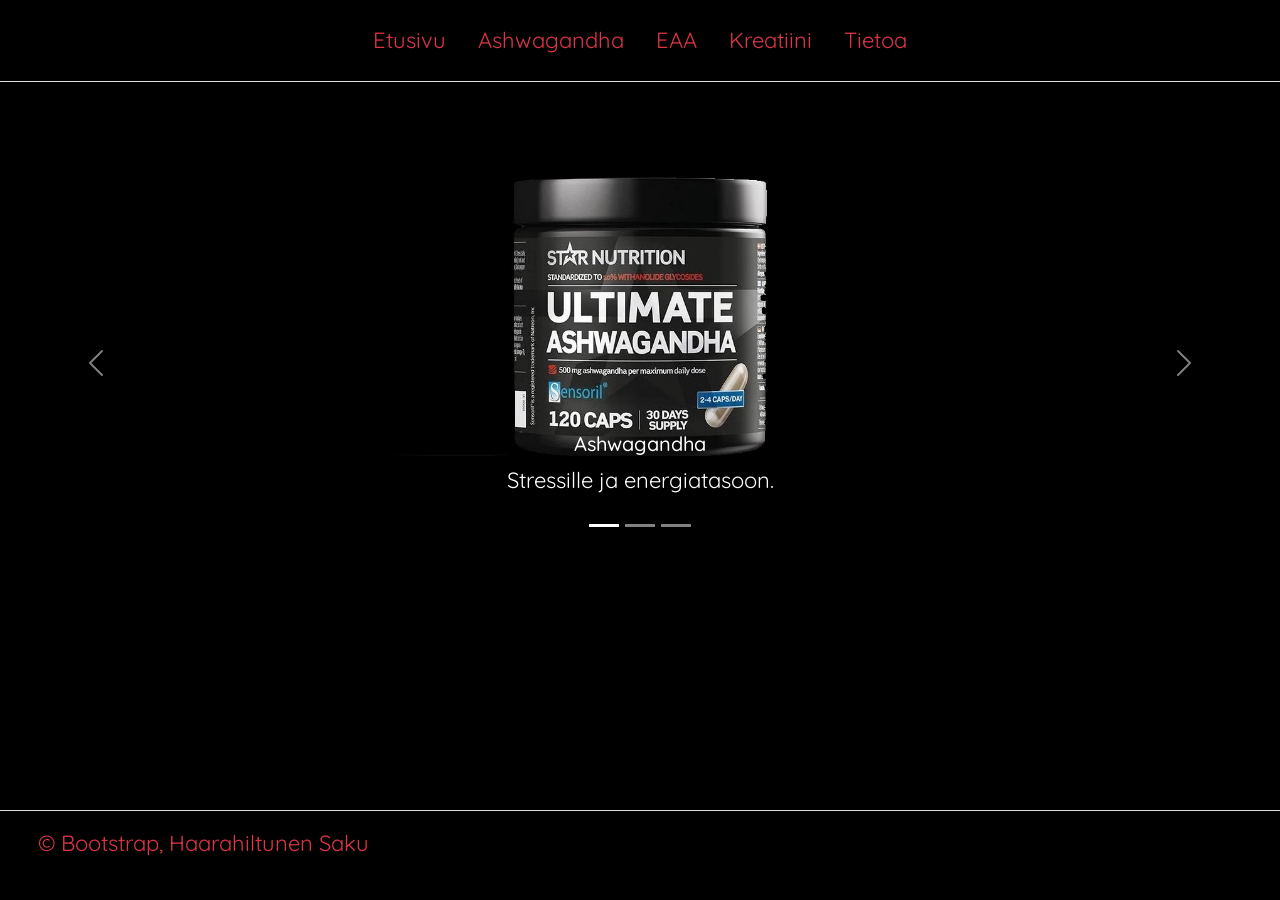
<file: Bootstrap web tekniikka valmis!/Pages/index.html>
<!doctype html>
<html lang="en">
  <head>
    <meta charset="utf-8">
    <meta name="viewport" content="width=device-width, initial-scale=1">
    <title>Bootstrap demo</title>
    <link href="https://cdn.jsdelivr.net/npm/bootstrap@5.2.3/dist/css/bootstrap.min.css" rel="stylesheet" integrity="sha384-rbsA2VBKQhggwzxH7pPCaAqO46MgnOM80zW1RWuH61DGLwZJEdK2Kadq2F9CUG65" crossorigin="anonymous">
    <link rel="stylesheet" href="../style.css">
    <link href='https://fonts.googleapis.com/css?family=Quicksand' rel='stylesheet'>
  </head>
  <body>
    <header class="d-flex flex-wrap justify-content-center py-3 mb-4 border-bottom">
        <ul class="nav nav-pills">
          <li class="nav-item"><a href="/Pages/index.html" class="nav-link text-danger">Etusivu</a></li>
          <li class="nav-item"><a href="/Pages/Ashwagandha.html" class="nav-link text-danger">Ashwagandha</a></li>
          <li class="nav-item"><a href="/Pages/EAA.html" class="nav-link text-danger">EAA</a></li>
          <li class="nav-item"><a href="/Pages/Kreatiini.html" class="nav-link text-danger">Kreatiini</a></li>
          <li class="nav-item"><a href="/Pages/Tietoa.html" class="nav-link text-danger">Tietoa</a></li>

        </ul>
      </header>
      <br>
      <br> 
      <div id="carouselExampleCaptions" class="carousel slide" data-bs-ride="carousel">
        <div class="carousel-indicators">
          <button type="button" data-bs-target="#carouselExampleCaptions" data-bs-slide-to="0" class="active" aria-current="true" aria-label="Slide 1"></button>
          <button type="button" data-bs-target="#carouselExampleCaptions" data-bs-slide-to="1" aria-label="Slide 2"></button>
          <button type="button" data-bs-target="#carouselExampleCaptions" data-bs-slide-to="2" aria-label="Slide 3"></button>
        </div>
        <div class="carousel-inner">
          <div class="carousel-item active">
            <img src="../kuvat/ASHWAGANDA.jpg"  class="d-block w-100" alt="...">
            <div class="carousel-caption d-none d-md-block">
              <h5>Ashwagandha</h5>
              <p>Stressille ja energiatasoon.</p>
            </div>
          </div>
          <div class="carousel-item">
            <img src="../kuvat/EAA.jpg" class="d-block w-100" alt="...">
            <div class="carousel-caption d-none d-md-block">
              <h5>EAA</h5>
              <p>Palautumiseen ja lihaskasvuun.</p>
            </div>
          </div>
          <div class="carousel-item">
            <img src="../kuvat/creatiini.jpg" class="d-block w-100" alt="...">
            <div class="carousel-caption d-none d-md-block">
              <h5>Kreatiini</h5>
              <p>Voimaan ja lihaskasvuun.</p>
            </div>
          </div>
        </div>
        <button class="carousel-control-prev" type="button" data-bs-target="#carouselExampleCaptions" data-bs-slide="prev">
          <span class="carousel-control-prev-icon" aria-hidden="true"></span>
          <span class="visually-hidden">Previous</span>
        </button>
        <button class="carousel-control-next" type="button" data-bs-target="#carouselExampleCaptions" data-bs-slide="next">
          <span class="carousel-control-next-icon" aria-hidden="true"></span>
          <span class="visually-hidden">Next</span>
        </button>
      </div>


    
    
  
   
     <!-- Bootstrap footer -->
</div>
<div class="container">
    <footer class="d-flex flex-wrap justify-content-between align-items-center py-3 my-4 border-top fixed-bottom">
      <div class="col-md-4 d-flex align-items-center">
        <a href="/" class="mb-3 me-2 mb-md-0 text-muted text-decoration-none lh-1">
          <svg class="bi" width="30" height="30"><use xlink:href="#bootstrap"/></svg>
        </a>
        <span class= "mb-3 mb-md-0 text-danger">&copy; Bootstrap, Haarahiltunen Saku</span>
      </div>
  
  
    </footer>
  </div>
  </div>
<script src="https://cdn.jsdelivr.net/npm/bootstrap@5.2.3/dist/js/bootstrap.bundle.min.js" integrity="sha384-kenU1KFdBIe4zVF0s0G1M5b4hcpxyD9F7jL+jjXkk+Q2h455rYXK/7HAuoJl+0I4" crossorigin="anonymous"></script>
  </body>
</html>
</file>
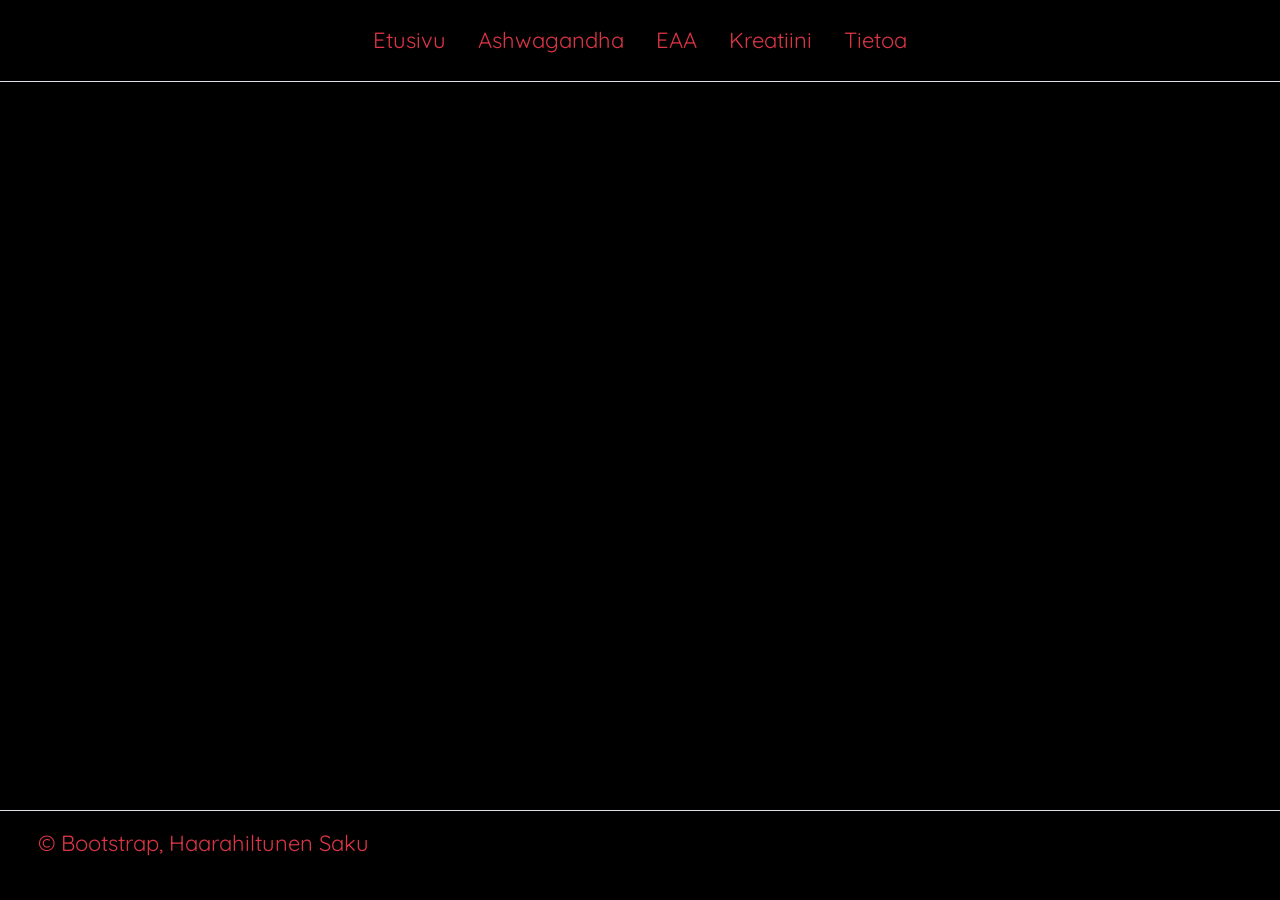
<file: Bootstrap web tekniikka Accordio tehty/Tietoa.html>
<!doctype html>
<html lang="en">
  <head>
    <meta charset="utf-8">
    <meta name="viewport" content="width=device-width, initial-scale=1">
    <title>Bootstrap demo</title>
    <link href="https://cdn.jsdelivr.net/npm/bootstrap@5.2.3/dist/css/bootstrap.min.css" rel="stylesheet" integrity="sha384-rbsA2VBKQhggwzxH7pPCaAqO46MgnOM80zW1RWuH61DGLwZJEdK2Kadq2F9CUG65" crossorigin="anonymous">
    <link rel="stylesheet" href="style.css">
    <link href='https://fonts.googleapis.com/css?family=Quicksand' rel='stylesheet'>
  </head>
  <body>
    <header class="d-flex flex-wrap justify-content-center py-3 mb-4 border-bottom">
        <ul class="nav nav-pills">
          <li class="nav-item"><a href="../index.html" class="nav-link text-danger">Etusivu</a></li>
          <li class="nav-item"><a href="/Ashwagandha.html" class="nav-link text-danger">Ashwagandha</a></li>
          <li class="nav-item"><a href="/EAA.html" class="nav-link text-danger">EAA</a></li>
          <li class="nav-item"><a href="/Kreatiini.html" class="nav-link text-danger">Kreatiini</a></li>
          <li class="nav-item"><a href="/Tietoa.html" class="nav-link text-danger">Tietoa</a></li>

        </ul>
      </header>

















      









        
     <!-- Bootstrap footer -->
</div>
<div class="container">
    <footer class="d-flex flex-wrap justify-content-between align-items-center py-3 my-4 border-top fixed-bottom">
      <div class="col-md-4 d-flex align-items-center">
        <a href="/" class="mb-3 me-2 mb-md-0 text-muted text-decoration-none lh-1">
          <svg class="bi" width="30" height="30"><use xlink:href="#bootstrap"/></svg>
        </a>
        <span class= "mb-3 mb-md-0 text-danger">&copy; Bootstrap, Haarahiltunen Saku</span>
      </div>
  
  
    </footer>
  </div>
  </div>
<script src="https://cdn.jsdelivr.net/npm/bootstrap@5.2.3/dist/js/bootstrap.bundle.min.js" integrity="sha384-kenU1KFdBIe4zVF0s0G1M5b4hcpxyD9F7jL+jjXkk+Q2h455rYXK/7HAuoJl+0I4" crossorigin="anonymous"></script>
  </body>
</html>
</file>
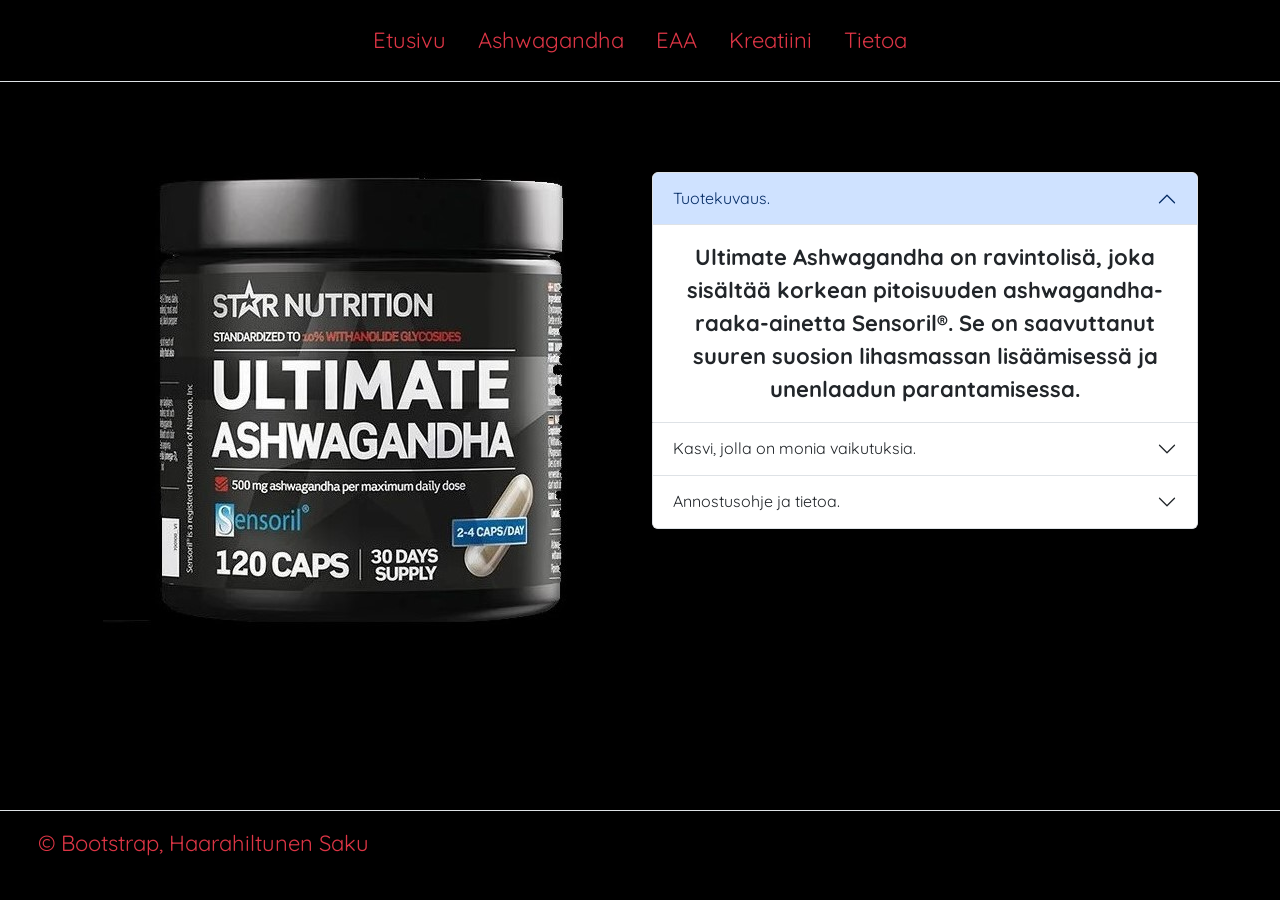
<file: Bootstrap web tekniikka valmis!/Pages/Ashwagandha.html>
<!doctype html>
<html lang="en">
  <head>
    <meta charset="utf-8">
    <meta name="viewport" content="width=device-width, initial-scale=1">
    <title>Bootstrap demo</title>
    <link href="https://cdn.jsdelivr.net/npm/bootstrap@5.2.3/dist/css/bootstrap.min.css" rel="stylesheet" integrity="sha384-rbsA2VBKQhggwzxH7pPCaAqO46MgnOM80zW1RWuH61DGLwZJEdK2Kadq2F9CUG65" crossorigin="anonymous">
    <link rel="stylesheet" href="../style.css">
    <link href='https://fonts.googleapis.com/css?family=Quicksand' rel='stylesheet'>
  </head>
<body>
    <header class="d-flex flex-wrap justify-content-center py-3 mb-4 border-bottom">
        <ul class="nav nav-pills">
          <li class="nav-item"><a href="/Pages/index.html" class="nav-link text-danger">Etusivu</a></li>
          <li class="nav-item"><a href="/Pages/Ashwagandha.html" class="nav-link text-danger">Ashwagandha</a></li>
          <li class="nav-item"><a href="/Pages/EAA.html" class="nav-link text-danger">EAA</a></li>
          <li class="nav-item"><a href="/Pages/Kreatiini.html" class="nav-link text-danger">Kreatiini</a></li>
          <li class="nav-item"><a href="/Pages/Tietoa.html" class="nav-link text-danger">Tietoa</a></li>
        </ul>
      </header>
      
      <br>
      <br>
      <div class="container text-center">
        <div class="row">
          <div class="col">
            <img src="../kuvat/ASHWAGANDAkopio.jpg" alt="">
          </div>
          <div class="col">
            <div class="accordion" id="accordionExample" > 
              <div class="accordion-item">
                <h2 class="accordion-header" id="headingOne">
                  <button class="accordion-button" type="button" data-bs-toggle="collapse" data-bs-target="#collapseOne" aria-expanded="true" aria-controls="collapseOne">
                    Tuotekuvaus.
                  </button>
                </h2>
                <div id="collapseOne" class="accordion-collapse collapse show" aria-labelledby="headingOne" data-bs-parent="#accordionExample">
                  <div class="accordion-body">
                    <strong>Ultimate Ashwagandha on ravintolisä, joka sisältää korkean pitoisuuden ashwagandha-raaka-ainetta Sensoril®. Se on saavuttanut suuren suosion lihasmassan lisäämisessä ja unenlaadun parantamisessa.</strong> 
                  </div>
                </div>
              </div>
              <div class="accordion-item">
                <h2 class="accordion-header" id="headingTwo">
                  <button class="accordion-button collapsed" type="button" data-bs-toggle="collapse" data-bs-target="#collapseTwo" aria-expanded="false" aria-controls="collapseTwo">
                    Kasvi, jolla on monia vaikutuksia.
                  </button>
                </h2>
                <div id="collapseTwo" class="accordion-collapse collapse" aria-labelledby="headingTwo" data-bs-parent="#accordionExample">
                  <div class="accordion-body">
                    <strong>
                      Ashwagandhaa pidetään perinteisesti adaptogeeninä, joka on eräänlainen ainesosa, joka auttaa kehoa sopeutumaan stressaaviin tilanteisiin.
                      Treenin yhteydessä ashwagandhaa käytetään kuitenkin useammin sen vuoksi, että se pystyy lisäämään voimaa ja lihaskasvua. Kaksoissokkotutkimuksessa vuonna 2018 osoitettiin 500 mg ashwagandhan (raaka-aineesta Sensoril®) esim. johtavan huomattavasti suurempiin jalkakyykkyjen ja penkkipunnerrusten lukumäärän kasvuihin kuin mitä plasebolisäravinteet saivat aikaan saman ajanjakson aikana samalla harjoitusohjelmalla (1).
                  </strong> 
                  </div>
                </div>
              </div>
              <div class="accordion-item">
                <h2 class="accordion-header" id="headingThree">
                  <button class="accordion-button collapsed" type="button" data-bs-toggle="collapse" data-bs-target="#collapseThree" aria-expanded="false" aria-controls="collapseThree">
                    Annostusohje ja tietoa.
                  </button>
                </h2>
                <div id="collapseThree" class="accordion-collapse collapse" aria-labelledby="headingThree" data-bs-parent="#accordionExample">
                  <div class="accordion-body">
                    <strong>Annostusohjeet: Ota 2 kapselia 1–2 kertaa päivittäin</strong>  Tämä on ravintolisä eikä sitä tule käyttää vaihtoehtona monipuoliselle ruokavaliolle. Päivittäistä annossuositusta ei tule ylittää. Säilytettävä pienten lasten ulottumattomissa. Pidä mielessä monipuolisen ja tasapainoisen ruokavalion ja terveellisen elämäntyylin tärkeys. Tuote on tarkoitettu terveille, yli 18-vuotiaille henkilöille. Mikäli olet raskaana, imetät, kärsit jostakin sairaudesta tai olet lääkityksellä, tulisi sinun ottaa yhteyttä lääkäriin ennen kuin käytät tuotetta.
                  </div>
                </div>
              </div>
            </div>
          </div>
          </div>
        </div>
      </div>








           <!-- Bootstrap footer -->
</div>
<div class="container">
    <footer class="d-flex flex-wrap justify-content-between align-items-center py-3 my-4 border-top fixed-bottom">
      <div class="col-md-4 d-flex align-items-center">
        <a href="/" class="mb-3 me-2 mb-md-0 text-muted text-decoration-none lh-1">
          <svg class="bi" width="30" height="30"><use xlink:href="#bootstrap"/></svg>
        </a>
        <span class= "mb-3 mb-md-0 text-danger">&copy;  Bootstrap, Haarahiltunen Saku</span>
      </div>
  
  
    </footer>
  </div>
  </div>
<script src="https://cdn.jsdelivr.net/npm/bootstrap@5.2.3/dist/js/bootstrap.bundle.min.js" integrity="sha384-kenU1KFdBIe4zVF0s0G1M5b4hcpxyD9F7jL+jjXkk+Q2h455rYXK/7HAuoJl+0I4" crossorigin="anonymous"></script>
</body>
</html>
</file>
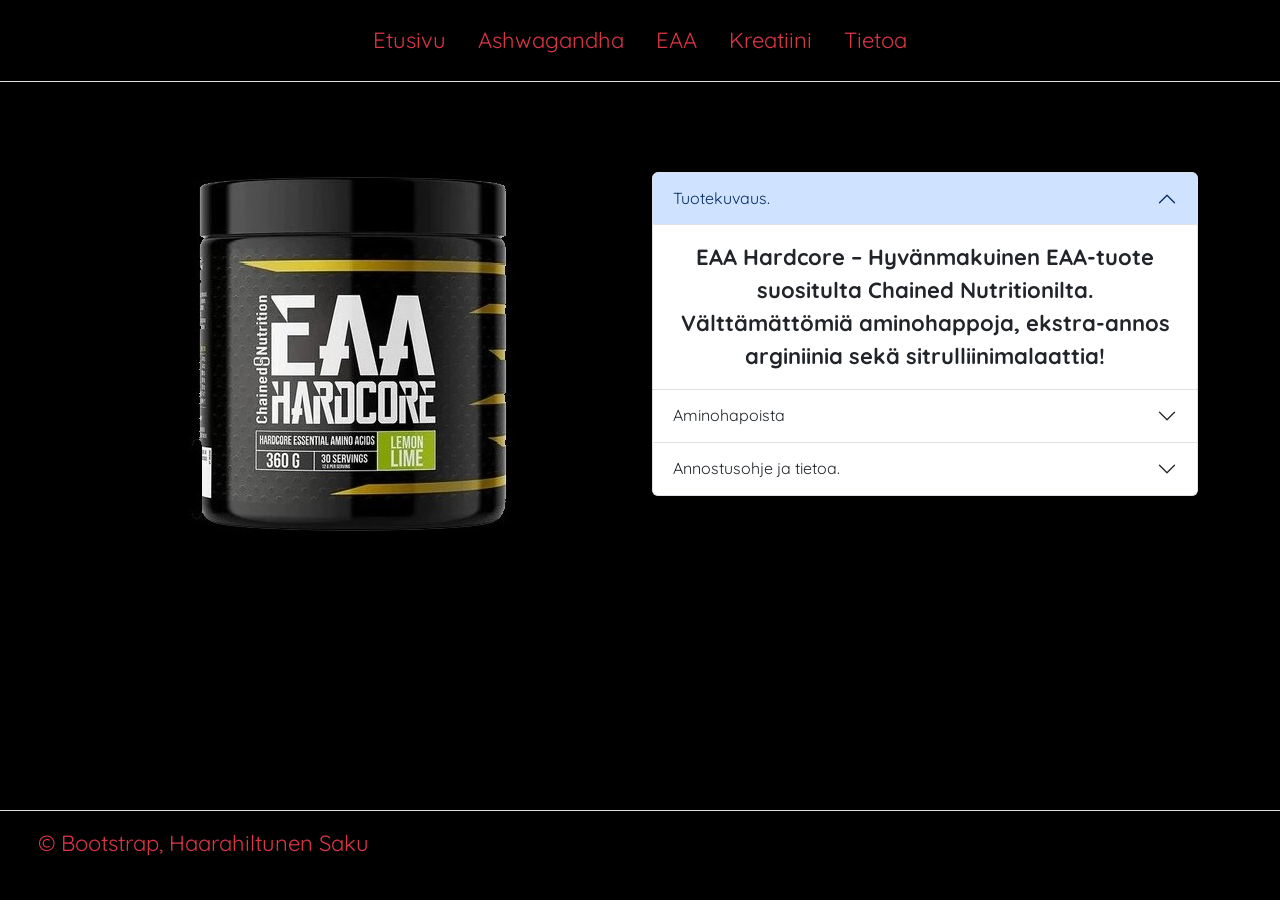
<file: Bootstrap web tekniikka valmis!/Pages/EAA.html>
<!doctype html>
<html lang="en">
  <head>
    <meta charset="utf-8">
    <meta name="viewport" content="width=device-width, initial-scale=1">
    <title>Bootstrap demo</title>
    <link href="https://cdn.jsdelivr.net/npm/bootstrap@5.2.3/dist/css/bootstrap.min.css" rel="stylesheet" integrity="sha384-rbsA2VBKQhggwzxH7pPCaAqO46MgnOM80zW1RWuH61DGLwZJEdK2Kadq2F9CUG65" crossorigin="anonymous">
    <link rel="stylesheet" href="../style.css">
    <link href='https://fonts.googleapis.com/css?family=Quicksand' rel='stylesheet'>
  </head>
<body>
    <header class="d-flex flex-wrap justify-content-center py-3 mb-4 border-bottom">
        <ul class="nav nav-pills">
          <li class="nav-item"><a href="/Pages/index.html" class="nav-link text-danger">Etusivu</a></li>
          <li class="nav-item"><a href="/Pages/Ashwagandha.html" class="nav-link text-danger">Ashwagandha</a></li>
          <li class="nav-item"><a href="/Pages/EAA.html" class="nav-link text-danger">EAA</a></li>
          <li class="nav-item"><a href="/Pages/Kreatiini.html" class="nav-link text-danger">Kreatiini</a></li>
          <li class="nav-item"><a href="/Pages/Tietoa.html" class="nav-link text-danger">Tietoa</a></li>
         
        </ul>
      </header>
      
      <br>
      <br>
      <div class="container text-center">
        <div class="row">
          <div class="col">
            <img src="../kuvat/EAAkopio.jpg" alt="">
          </div>
          <div class="col">
            <div class="accordion" id="accordionExample" > 
              <div class="accordion-item">
                <h2 class="accordion-header" id="headingOne">
                  <button class="accordion-button" type="button" data-bs-toggle="collapse" data-bs-target="#collapseOne" aria-expanded="true" aria-controls="collapseOne">
                    Tuotekuvaus.
                  </button>
                </h2>
                <div id="collapseOne" class="accordion-collapse collapse show" aria-labelledby="headingOne" data-bs-parent="#accordionExample">
                  <div class="accordion-body">
                    <strong>EAA Hardcore – Hyvänmakuinen EAA-tuote suositulta Chained Nutritionilta. Välttämättömiä aminohappoja, ekstra-annos arginiinia sekä sitrulliinimalaattia! </strong> 
                  </div>
                </div>
              </div>
              <div class="accordion-item">
                <h2 class="accordion-header" id="headingTwo">
                  <button class="accordion-button collapsed" type="button" data-bs-toggle="collapse" data-bs-target="#collapseTwo" aria-expanded="false" aria-controls="collapseTwo">
                    Aminohapoista
                  </button>
                </h2>
                <div id="collapseTwo" class="accordion-collapse collapse" aria-labelledby="headingTwo" data-bs-parent="#accordionExample">
                  <div class="accordion-body">
                    <strong>
                        EAA, välttämättömät aminohapot, on ryhmä aminohappoja, joita kroppa ei itse pysty tuottamaan. Tämän vuoksi niiden saanti ravinnosta on ehdottoman tärkeää.

                        Välttämättömien aminohappojen on osoitettu olevan tärkeimmät aminohapot lihasten palautumiskyvyssä ja lihaskasvun stimuloimisessa.
                        
                        Chained Nutritionin EAA Hardcore on erittäin korkealaatuinen EAA-valmiste. Jokainen annos antaa täydet 10 g EAA:ta vapaassa muodossa. Tästä seitsemän grammaa on haaraketjuisia aminohappoja (BCAA).
                  </strong> 
                  </div>
                </div>
              </div>
              <div class="accordion-item">
                <h2 class="accordion-header" id="headingThree">
                  <button class="accordion-button collapsed" type="button" data-bs-toggle="collapse" data-bs-target="#collapseThree" aria-expanded="false" aria-controls="collapseThree">
                    Annostusohje ja tietoa.
                  </button>
                </h2>
                <div id="collapseThree" class="accordion-collapse collapse" aria-labelledby="headingThree" data-bs-parent="#accordionExample">
                  <div class="accordion-body">
                    <strong>Annostus: Sekoita yksi annos (12 g) 250 ml:aan vettä.</strong> Tämä on ravintolisä eikä sitä tule käyttää vaihtoehtona monipuoliselle ruokavaliolle. Päivittäistä annossuositusta ei tule ylittää. Säilytettävä pienten lasten ulottumattomissa. Pidä mielessä monipuolisen ja tasapainoisen ruokavalion ja terveellisen elämäntyylin tärkeys. Tuote on tarkoitettu terveille, yli 18-vuotiaille henkilöille. Mikäli olet raskaana, imetät, kärsit jostakin sairaudesta tai olet lääkityksellä, tulisi sinun ottaa yhteyttä lääkäriin ennen kuin käytät tuotetta.
                  </div>
                </div>
              </div>
            </div>
          </div>
          </div>
        </div>
      </div>
        








           <!-- Bootstrap footer -->
</div>
<div class="container">
    <footer class="d-flex flex-wrap justify-content-between align-items-center py-3 my-4 border-top fixed-bottom">
      <div class="col-md-4 d-flex align-items-center">
        <a href="/" class="mb-3 me-2 mb-md-0 text-muted text-decoration-none lh-1">
          <svg class="bi" width="30" height="30"><use xlink:href="#bootstrap"/></svg>
        </a>
        <span class= "mb-3 mb-md-0 text-danger">&copy;  Bootstrap, Haarahiltunen Saku</span>
      </div>
  
  
    </footer>
  </div>
  </div>
<script src="https://cdn.jsdelivr.net/npm/bootstrap@5.2.3/dist/js/bootstrap.bundle.min.js" integrity="sha384-kenU1KFdBIe4zVF0s0G1M5b4hcpxyD9F7jL+jjXkk+Q2h455rYXK/7HAuoJl+0I4" crossorigin="anonymous"></script>
</body>
</html>
</file>
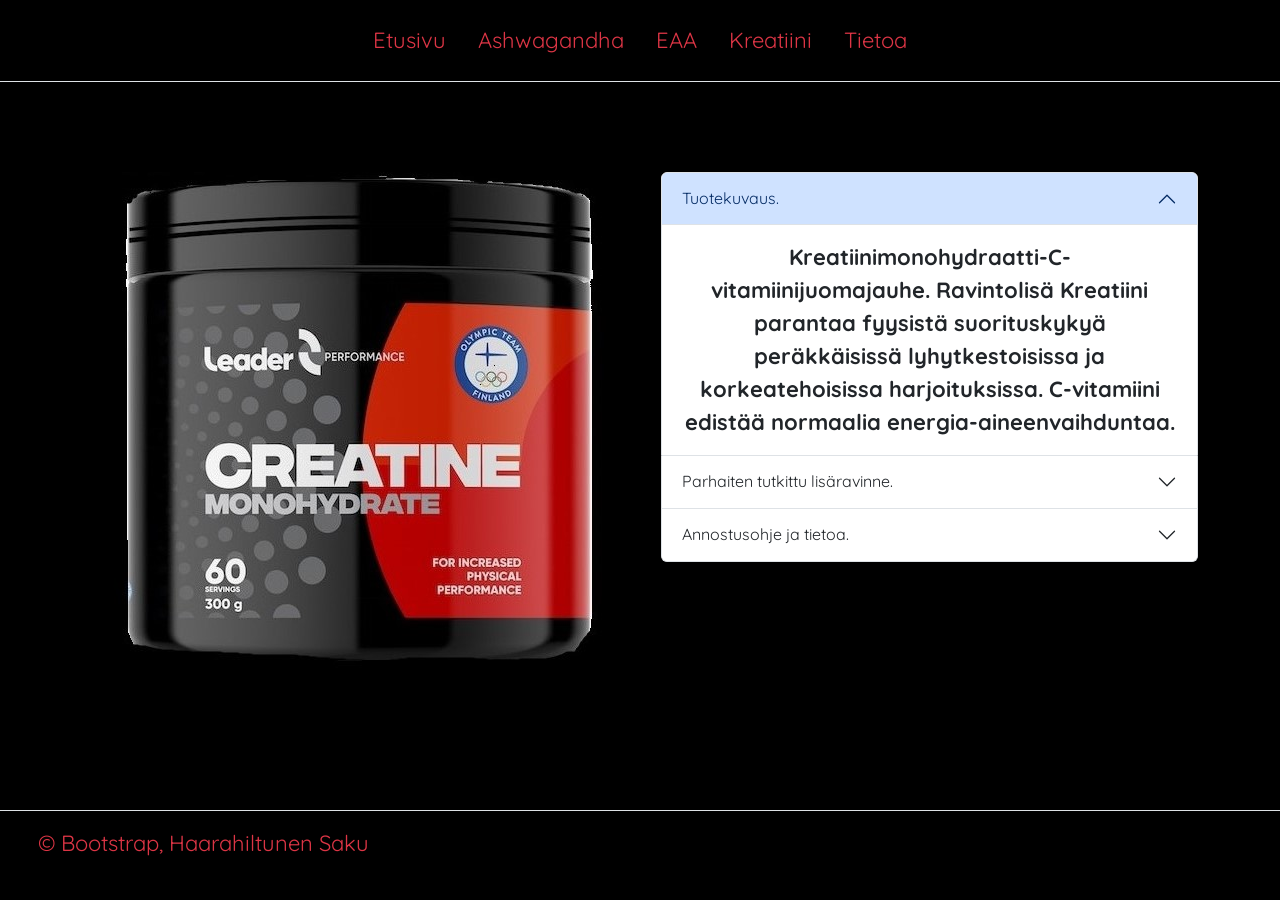
<file: Bootstrap web tekniikka valmis!/Pages/Kreatiini.html>
<!doctype html>
<html lang="en">
  <head>
    <meta charset="utf-8">
    <meta name="viewport" content="width=device-width, initial-scale=1">
    <title>Bootstrap demo</title>
    <link href="https://cdn.jsdelivr.net/npm/bootstrap@5.2.3/dist/css/bootstrap.min.css" rel="stylesheet" integrity="sha384-rbsA2VBKQhggwzxH7pPCaAqO46MgnOM80zW1RWuH61DGLwZJEdK2Kadq2F9CUG65" crossorigin="anonymous">
    <link rel="stylesheet" href="../style.css">
    <link href='https://fonts.googleapis.com/css?family=Quicksand' rel='stylesheet'>
  </head>
<body>
    <header class="d-flex flex-wrap justify-content-center py-3 mb-4 border-bottom">
        <ul class="nav nav-pills">
          <li class="nav-item"><a href="/Pages/index.html" class="nav-link text-danger">Etusivu</a></li>
          <li class="nav-item"><a href="/Pages/Ashwagandha.html" class="nav-link text-danger">Ashwagandha</a></li>
          <li class="nav-item"><a href="/Pages/EAA.html" class="nav-link text-danger">EAA</a></li>
          <li class="nav-item"><a href="/Pages/Kreatiini.html" class="nav-link text-danger">Kreatiini</a></li>
          <li class="nav-item"><a href="/Pages/Tietoa.html" class="nav-link text-danger">Tietoa</a></li>
         
        </ul>
      </header>
      <br>
      <br>
      <div class="container text-center">
        <div class="row">
          <div class="col">
            <img src="../kuvat/creatiinik.jpg" alt="">
          </div>
          <div class="col">
            <div class="accordion" id="accordionExample" > 
              <div class="accordion-item">
                <h2 class="accordion-header" id="headingOne">
                  <button class="accordion-button" type="button" data-bs-toggle="collapse" data-bs-target="#collapseOne" aria-expanded="true" aria-controls="collapseOne">
                    Tuotekuvaus.
                  </button>
                </h2>
                <div id="collapseOne" class="accordion-collapse collapse show" aria-labelledby="headingOne" data-bs-parent="#accordionExample">
                  <div class="accordion-body">
                    <strong>
                      Kreatiinimonohydraatti-C-vitamiinijuomajauhe. Ravintolisä
                      Kreatiini parantaa fyysistä suorituskykyä peräkkäisissä lyhytkestoisissa ja korkeatehoisissa harjoituksissa. C-vitamiini edistää normaalia energia-aineenvaihduntaa.
                      </strong> 
                  </div>
                </div>
              </div>
              <div class="accordion-item">
                <h2 class="accordion-header" id="headingTwo">
                  <button class="accordion-button collapsed" type="button" data-bs-toggle="collapse" data-bs-target="#collapseTwo" aria-expanded="false" aria-controls="collapseTwo">
                    Parhaiten tutkittu lisäravinne.
                  </button>
                </h2>
                <div id="collapseTwo" class="accordion-collapse collapse" aria-labelledby="headingTwo" data-bs-parent="#accordionExample">
                  <div class="accordion-body">
                    <strong>
                      Tehokas kreatiinimonohydraatti
                      Parantaa fyysistä suorituskykyä
                      Tutkitusti tehokas lisäravinne
                      Maustamaton jauhe, helppo sekoittaa mihin tahansa juomaan
                      Soveltuu kaikkiin urheilulajeihin
                      Valmistettu Suomessa
                      Suomen Olympiajoukkueen valinta!
                  </strong> 
                  </div>
                </div>
              </div>
              <div class="accordion-item">
                <h2 class="accordion-header" id="headingThree">
                  <button class="accordion-button collapsed" type="button" data-bs-toggle="collapse" data-bs-target="#collapseThree" aria-expanded="false" aria-controls="collapseThree">
                    Annostusohje ja tietoa.
                  </button>
                </h2>
                <div id="collapseThree" class="accordion-collapse collapse" aria-labelledby="headingThree" data-bs-parent="#accordionExample">
                  <div class="accordion-body">
                    <strong>Käyttöohje: Sekoita 5,0 g (n. 2 tl ) jauhetta lasilliseen vettä ja nauti annos kerran päivässä esimerkiksi ennen liikuntasuoritusta. Edullinen vaikutus saavutetaan nauttimalla päivittäin 3 g kreatiinia.</strong> Tuote ei korvaa monipuolista ja tasapainoista ruokavaliota eikä terveitä elämäntapoja. Suositeltua vuorokausiannosta ei saa ylittää. Ei lasten ulottuville
                  </div>
                </div>
              </div>
            </div>
          </div>
          </div>
        </div>
      </div>











           <!-- Bootstrap footer -->
</div>
<div class="container">
    <footer class="d-flex flex-wrap justify-content-between align-items-center py-3 my-4 border-top fixed-bottom">
      <div class="col-md-4 d-flex align-items-center">
        <a href="/" class="mb-3 me-2 mb-md-0 text-muted text-decoration-none lh-1">
          <svg class="bi" width="30" height="30"><use xlink:href="#bootstrap"/></svg>
        </a>
        <span class= "mb-3 mb-md-0 text-danger">&copy;  Bootstrap, Haarahiltunen Saku</span>
      </div>
  
  
    </footer>
  </div>
  </div>
<script src="https://cdn.jsdelivr.net/npm/bootstrap@5.2.3/dist/js/bootstrap.bundle.min.js" integrity="sha384-kenU1KFdBIe4zVF0s0G1M5b4hcpxyD9F7jL+jjXkk+Q2h455rYXK/7HAuoJl+0I4" crossorigin="anonymous"></script>
</body>
</html>
</file>
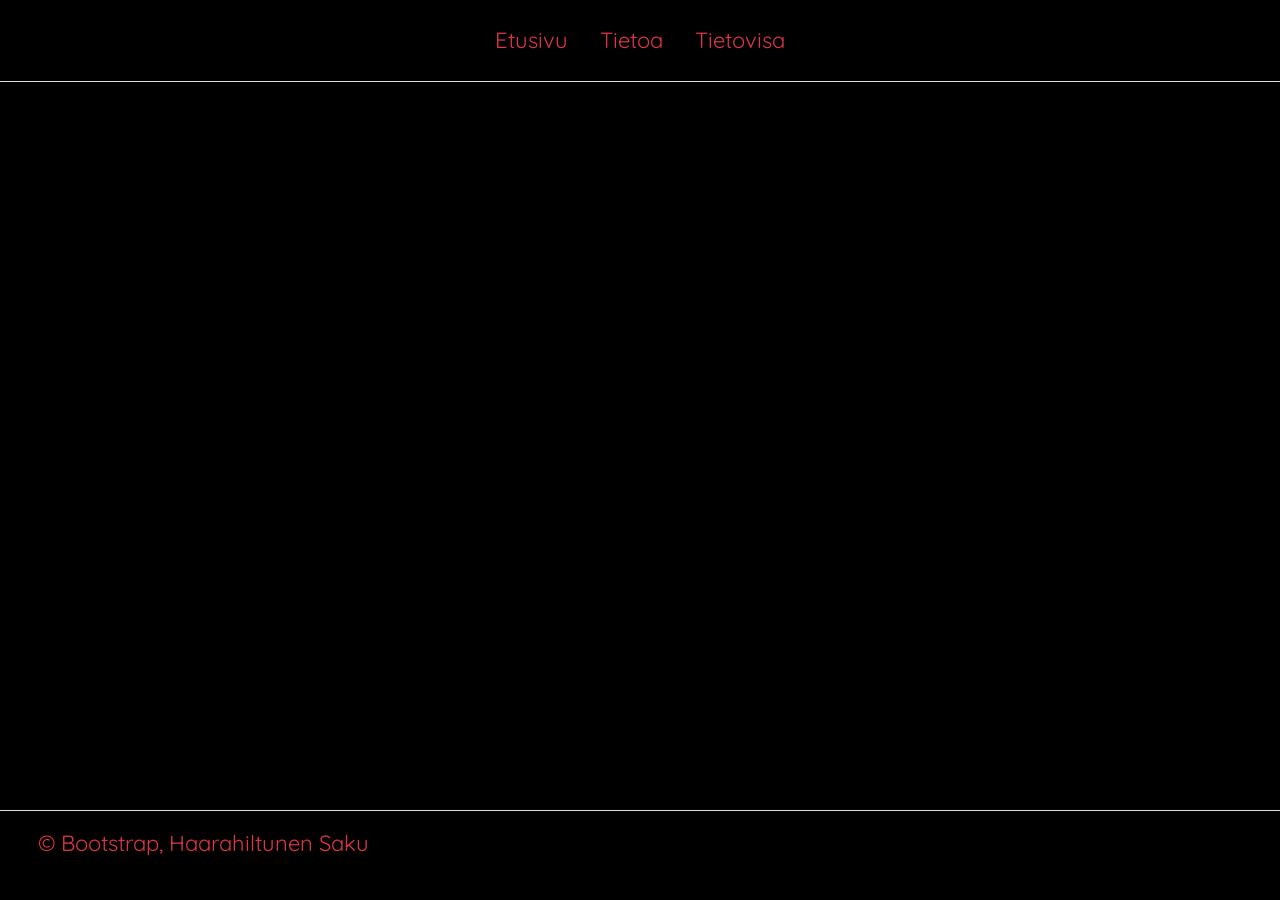
<file: Web-tekniikat/Bootstrap web tekniikka/Ashwagandha.html>
<!doctype html>
<html lang="en">
  <head>
    <meta charset="utf-8">
    <meta name="viewport" content="width=device-width, initial-scale=1">
    <title>Bootstrap demo</title>
    <link href="https://cdn.jsdelivr.net/npm/bootstrap@5.2.3/dist/css/bootstrap.min.css" rel="stylesheet" integrity="sha384-rbsA2VBKQhggwzxH7pPCaAqO46MgnOM80zW1RWuH61DGLwZJEdK2Kadq2F9CUG65" crossorigin="anonymous">
    <link rel="stylesheet" href="style.css">
    <link href='https://fonts.googleapis.com/css?family=Quicksand' rel='stylesheet'>
  </head>
<body>
    <header class="d-flex flex-wrap justify-content-center py-3 mb-4 border-bottom">
        <ul class="nav nav-pills">
          <li class="nav-item"><a href="../index.html" class="nav-link text-danger">Etusivu</a></li>
          <li class="nav-item"><a href="/Tietoa.html" class="nav-link text-danger">Tietoa</a></li>
          <li class="nav-item"><a href="/Tietovisa.html" class="nav-link text-danger">Tietovisa</a></li>
         
        </ul>
      </header>
      
        








           <!-- Bootstrap footer -->
</div>
<div class="container">
    <footer class="d-flex flex-wrap justify-content-between align-items-center py-3 my-4 border-top fixed-bottom">
      <div class="col-md-4 d-flex align-items-center">
        <a href="/" class="mb-3 me-2 mb-md-0 text-muted text-decoration-none lh-1">
          <svg class="bi" width="30" height="30"><use xlink:href="#bootstrap"/></svg>
        </a>
        <span class= "mb-3 mb-md-0 text-danger">&copy;  Bootstrap, Haarahiltunen Saku</span>
      </div>
  
  
    </footer>
  </div>
  </div>
<script src="https://cdn.jsdelivr.net/npm/bootstrap@5.2.3/dist/js/bootstrap.bundle.min.js" integrity="sha384-kenU1KFdBIe4zVF0s0G1M5b4hcpxyD9F7jL+jjXkk+Q2h455rYXK/7HAuoJl+0I4" crossorigin="anonymous"></script>
</body>
</html>
</file>
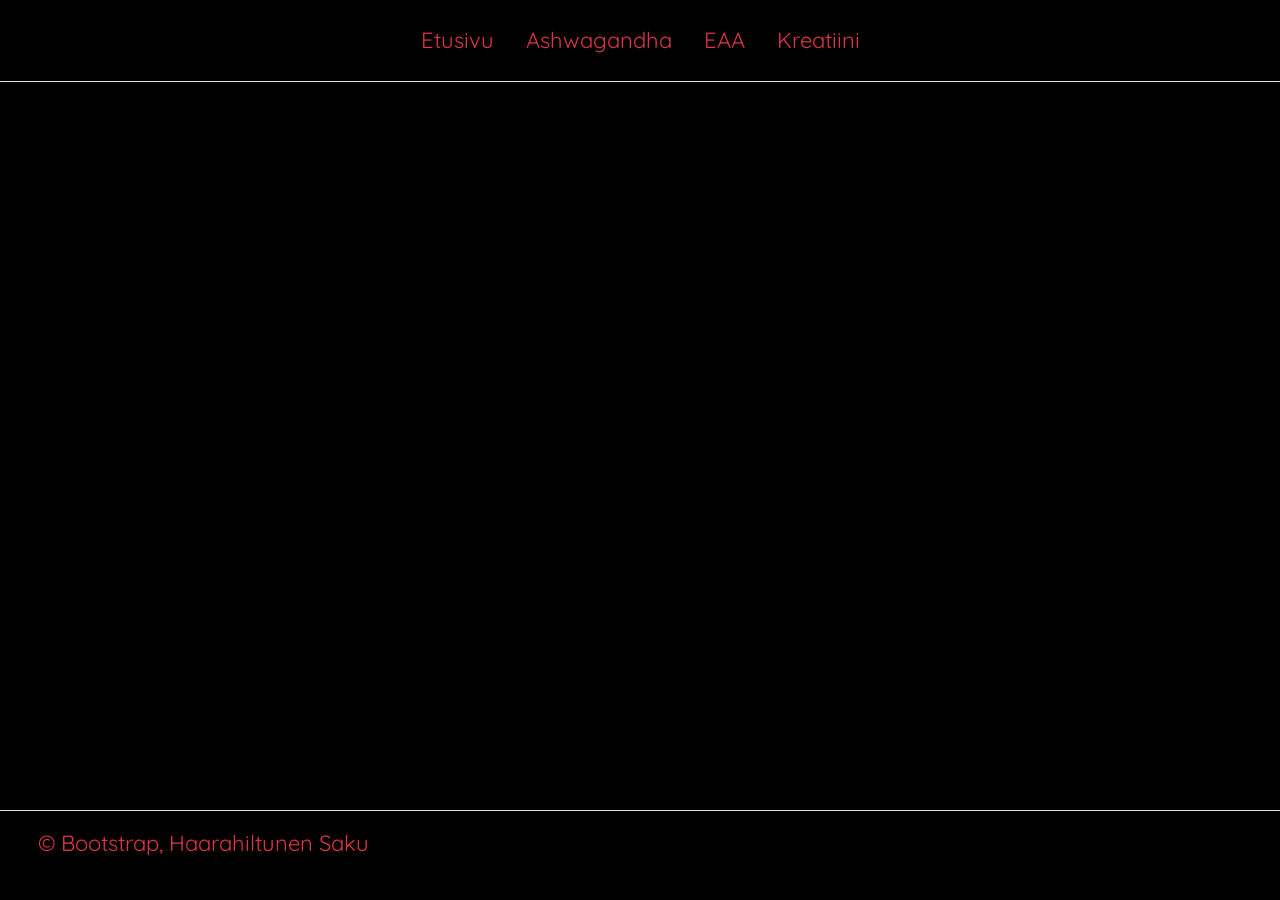
<file: Web-tekniikat/Bootstrap web tekniikka/EAA.html>
<!doctype html>
<html lang="en">
  <head>
    <meta charset="utf-8">
    <meta name="viewport" content="width=device-width, initial-scale=1">
    <title>Bootstrap demo</title>
    <link href="https://cdn.jsdelivr.net/npm/bootstrap@5.2.3/dist/css/bootstrap.min.css" rel="stylesheet" integrity="sha384-rbsA2VBKQhggwzxH7pPCaAqO46MgnOM80zW1RWuH61DGLwZJEdK2Kadq2F9CUG65" crossorigin="anonymous">
    <link rel="stylesheet" href="style.css">
    <link href='https://fonts.googleapis.com/css?family=Quicksand' rel='stylesheet'>
  </head>
<body>
    <header class="d-flex flex-wrap justify-content-center py-3 mb-4 border-bottom">
        <ul class="nav nav-pills">
          <li class="nav-item"><a href="../index.html" class="nav-link text-danger">Etusivu</a></li>
          <li class="nav-item"><a href="/Tietoa.html" class="nav-link text-danger">Ashwagandha</a></li>
          <li class="nav-item"><a href="/Tietovisa.html" class="nav-link text-danger">EAA</a></li>
          <li class="nav-item"><a href="/Tietovisa.html" class="nav-link text-danger">Kreatiini</a></li>
         
        </ul>
      </header>
      
        








           <!-- Bootstrap footer -->
</div>
<div class="container">
    <footer class="d-flex flex-wrap justify-content-between align-items-center py-3 my-4 border-top fixed-bottom">
      <div class="col-md-4 d-flex align-items-center">
        <a href="/" class="mb-3 me-2 mb-md-0 text-muted text-decoration-none lh-1">
          <svg class="bi" width="30" height="30"><use xlink:href="#bootstrap"/></svg>
        </a>
        <span class= "mb-3 mb-md-0 text-danger">&copy;  Bootstrap, Haarahiltunen Saku</span>
      </div>
  
  
    </footer>
  </div>
  </div>
<script src="https://cdn.jsdelivr.net/npm/bootstrap@5.2.3/dist/js/bootstrap.bundle.min.js" integrity="sha384-kenU1KFdBIe4zVF0s0G1M5b4hcpxyD9F7jL+jjXkk+Q2h455rYXK/7HAuoJl+0I4" crossorigin="anonymous"></script>
</body>
</html>
</file>
<file: Bootstrap web tekniikka valmis!/style.css>
body {
    font-family: 'Quicksand';font-size: 22px;
    background-color: black;
}

.carousel-inner{
    margin: auto;
    width: 50%;
    

}

.carousel-item{
    width: 100%;
    height: 50%;
   
}

/* Taustavideon asettelu  */
.back-video{
    position: absolute;
    right: 0;
    bottom: 0;
    z-index: -1;    
    }
    
    /* Taustavideon asettelu eri aspecteihin  */
    @media (min-aspect-ratio:3/1){
    .back-video{
        width: auto;
        height: auto;
    }
    }
    @media (max-aspect-ratio:16/10){
    .back-video{
        width: auto;
        height: auto;
    }
    }
</file>
<file: Bootstrap web tekniikka Accordio tehty/style.css>
body {
    font-family: 'Quicksand';font-size: 22px;
    background-color: black;
}

.carousel-inner{
    margin: auto;
    width: 50%;
    

}

.carousel-item{
    width: 100%;
    height: 50%;
   
}
</file>
<file: Web-tekniikat/Bootstrap web tekniikka/style.css>
body {
    font-family: 'Quicksand';font-size: 22px;
    background-color: black;
}

.carousel-inner{
    margin: auto;
    width: 50%;
    

}

.carousel-item{
    width: 100%;
    height: 50%;
   
}
</file>
